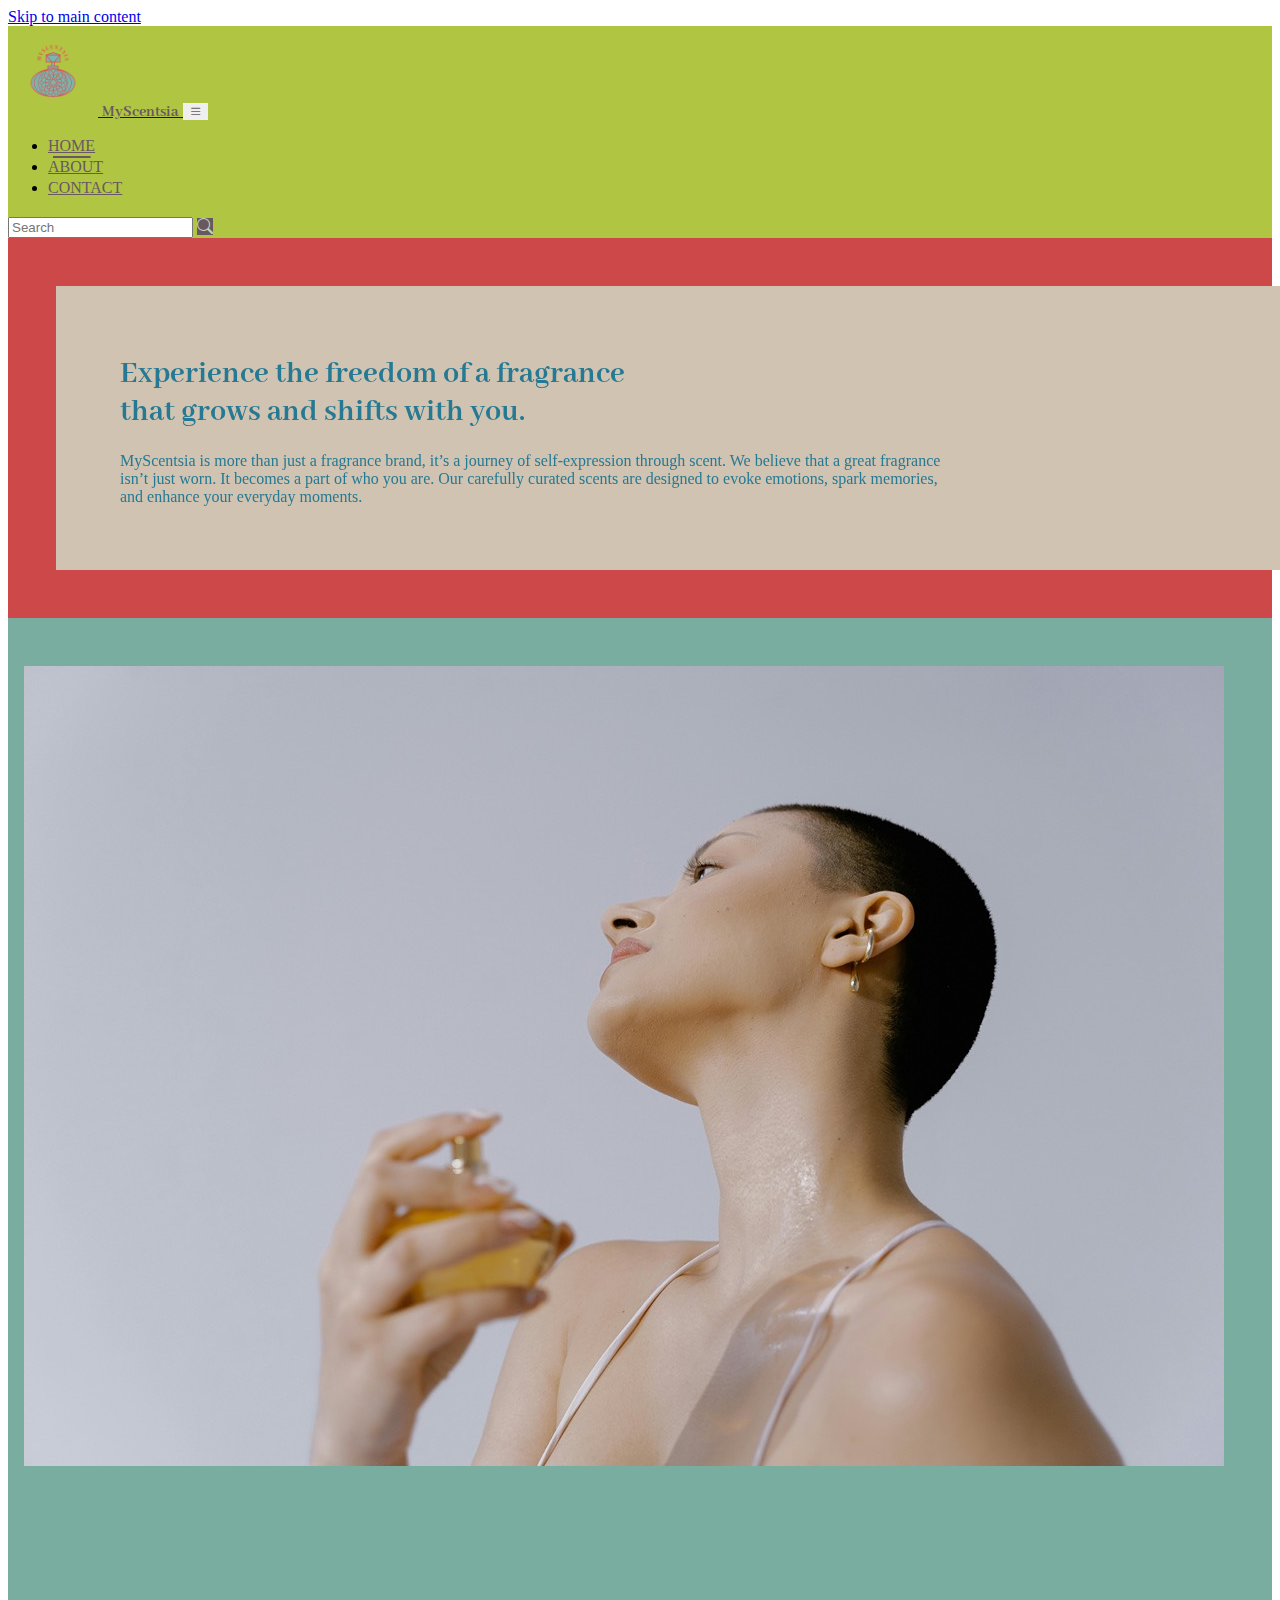
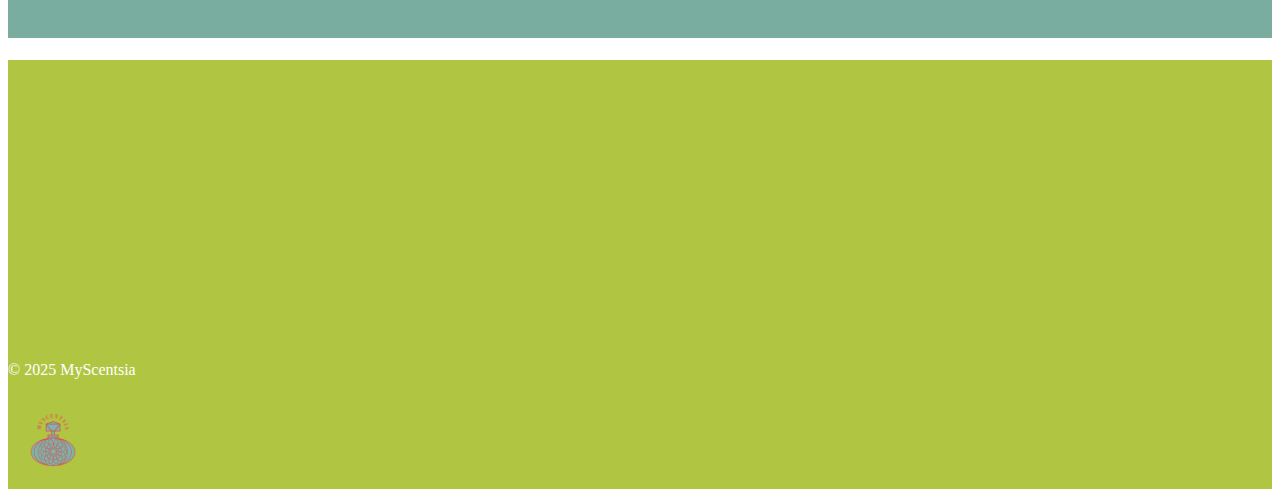
<file: index.html>
<!DOCTYPE html>
<html lang="en">

<head>
    <meta charset="UTF-8">
    <meta name="viewport" content="width=device-width, initial-scale=1.0">
    <title>home page</title>
    <!-- bootstrap link -->
    <link href="https://cdn.jsdelivr.net/npm/bootstrap@5.3.7/dist/css/bootstrap.min.css" rel="stylesheet"
        integrity="sha384-LN+7fdVzj6u52u30Kp6M/trliBMCMKTyK833zpbD+pXdCLuTusPj697FH4R/5mcr" crossorigin="anonymous">
    <link rel="stylesheet" href="https://cdn.jsdelivr.net/npm/bootstrap-icons@1.13.1/font/bootstrap-icons.min.css">
    <!-- animate on scroll -->
    <link href="https://unpkg.com/aos@2.3.1/dist/aos.css" rel="stylesheet">
    <!-- CSS file link -->
    <link href="css/style.css" rel="stylesheet">
    <!-- google fonts link -->
    <link rel="preconnect" href="https://fonts.googleapis.com">
    <link rel="preconnect" href="https://fonts.gstatic.com" crossorigin>
    <link
        href="https://fonts.googleapis.com/css2?family=Abhaya+Libre:wght@400;500;600;700;800&family=Actor&display=swap"
        rel="stylesheet">
</head>

<body>
    <a href="#main-content" class="visually-hidden-focusable">Skip to main content</a>

    <!-- header section-->
    <header>
        <!-- nav bar section -->
        <nav class="navbar navbar-expand-md navbar-light sticky-top main-navbar">
            <div class="container">

                <!-- logo and site name -->
                <a class="navbar-brand d-flex align-items-center" href="index.html">
                    <img src="images/logo.png" alt="MyScentsia logo" width="90" class="me-2">
                    <span class="nav-text fs-4 fs-md-2 mt-2">MyScentsia</span>
                </a>

                <!-- mobile hamburger menu -->
                <button class="navbar-toggler" type="button" data-bs-toggle="collapse" data-bs-target="#navbarNav">
                    <i class="bi bi-list display-4 text-purple"></i>
                </button>

                <!-- nav links -->
                <div class="collapse navbar-collapse" id="navbarNav">
                    <ul class="navbar-nav mx-auto">
                        <li class="nav-item"><a class="nav-link active" href="index.html">HOME</a></li>
                        <li class="nav-item"><a class="nav-link" href="about.html">ABOUT</a></li>
                        <li class="nav-item"><a class="nav-link" href="contact.html">CONTACT</a></li>
                    </ul>

                    <!-- search bar -->
                    <form class="mt-3" role="search">
                        <div class="input-group">
                            <input type="search" class="form-control" placeholder="Search" aria-label="Search">
                            <span class="input-group-text"><i class="bi bi-search"></i></span>
                        </div>
                    </form>
                </div>
            </div>
        </nav>
    </header>


    <main id="main-content">
        <!-- hero section -->
        <section class="hero-section text-center">
            <div class="container">
                <h1 class="display-5 fw-bold" data-aos="fade-up">
                    Experience the freedom of a fragrance
                    <span class="break-sm">that grows and shifts with you.</span>
                </h1>

                <p class="lead mt-3" data-aos="fade-up" data-aos-delay="100">
                    MyScentsia is more than just a fragrance brand, it’s a journey of self-expression through scent.
                    We believe that a great fragrance<br>isn’t just worn. It becomes a part of who you are. Our
                    carefully
                    curated scents are designed to evoke emotions, spark memories,<br> and enhance your everyday
                    moments.
                </p>
            </div>
        </section>

        <!-- how it works section -->
        <section class="how-it-works">
            <div class="container">
                <div class="row align-items-center flex-column flex-lg-row">
                    <div class="col-lg-6 mb-4 mb-lg-0 text-center" data-aos="zoom-in">
                        <picture>
                            <source srcset="images/image1-large.jpg" media="(min-width: 768px)">
                            <img src="images/image1-small.jpg" alt="Woman enjoying perfume" class="img-fluid">
                        </picture>
                    </div>

                    <div class="col-lg-6">
                        <h2 class="how-heading mb-4" data-aos="fade-left">How it Works</h2>
                        <p class="how-text fs-5" data-aos="fade-left" data-aos-delay="100">
                            At MyScentsia, we make finding your perfect scent effortless. Our carefully crafted
                            fragrances are designed to match your personality, mood, and style. Whether you prefer fresh
                            florals, warm vanilla, or bold musk, we help you discover a signature scent that feels
                            uniquely you.
                        </p>
                    </div>
                </div>
            </div>
        </section>
    </main>


    <!-- footer section -->
    <footer class="site-footer py-5 px-3">
        <div class="container mt-5">
            <div class="row text-center text-md-start">

                <div class="col-md-4 mb-4" data-aos="fade-up">
                    <h5>Company</h5>
                    <ul class="list-unstyled">
                        <li><a href="about.html">About us</a></li>
                        <li><a href="#">FAQs</a></li>
                        <li><a href="#">Meet The Team</a></li>
                        <li><a href="contact.html">Contact Us</a></li>
                    </ul>
                </div>

                <div class="col-md-4 mb-4" data-aos="fade-up" data-aos-delay="100">
                    <h5>Location</h5>
                    <address>
                        <a href="https://maps.app.goo.gl/urUVvXa4DaHybV8j6" target="_blank">
                            1385 Woodroffe Avenue<br>
                            Ottawa, Ontario K2G 1V8
                        </a>
                    </address>
                </div>

                <!-- social media icons -->
                <div class="col-md-4 mb-4" data-aos="fade-up" data-aos-delay="200">
                    <h5>Follow Us</h5>
                    <div class="footer-social-icons d-flex justify-content-center justify-content-md-start gap-3 fs-4">
                        <a href="https://www.instagram.com/algonquincollege/" target="_blank" aria-label="Instagram">
                            <i class="bi bi-instagram"></i>
                        </a>
                        <a href="https://www.facebook.com/algonquincollege/" target="_blank" aria-label="Facebook">
                            <i class="bi bi-facebook"></i>
                        </a>
                        <a href="https://www.snapchat.com/@ac-lifestyle" target="_blank" aria-label="Snapchat">
                            <i class="bi bi-snapchat"></i>
                        </a>
                        <a href="https://www.tiktok.com/@algonquincolleg" target="_blank" aria-label="TikTok">
                            <i class="bi bi-tiktok"></i>
                        </a>
                        <a href="https://x.com/AlgonquinColleg" target="_blank" aria-label="X">
                            <i class="bi bi-twitter-x"></i>
                        </a>
                    </div>
                </div>
            </div>

            <div class="d-flex justify-content-between align-items-center pt-3">
                <p class="mb-0 small">&copy; 2025 MyScentsia</p>
                <a href="index.html">
                    <img src="images/logo.png" alt="MyScentsia logo" style="width: 90px;">
                </a>
            </div>
        </div>
    </footer>




    <!-- link to js file -->
    <script src="https://cdn.jsdelivr.net/npm/bootstrap@5.3.7/dist/js/bootstrap.bundle.min.js"
        integrity="sha384-ndDqU0Gzau9qJ1lfW4pNLlhNTkCfHzAVBReH9diLvGRem5+R9g2FzA8ZGN954O5Q"
        crossorigin="anonymous">
    </script>

    <script src="https://unpkg.com/aos@2.3.1/dist/aos.js"></script>
    <script>
        AOS.init();
    </script>




</body>

</html>
</file>
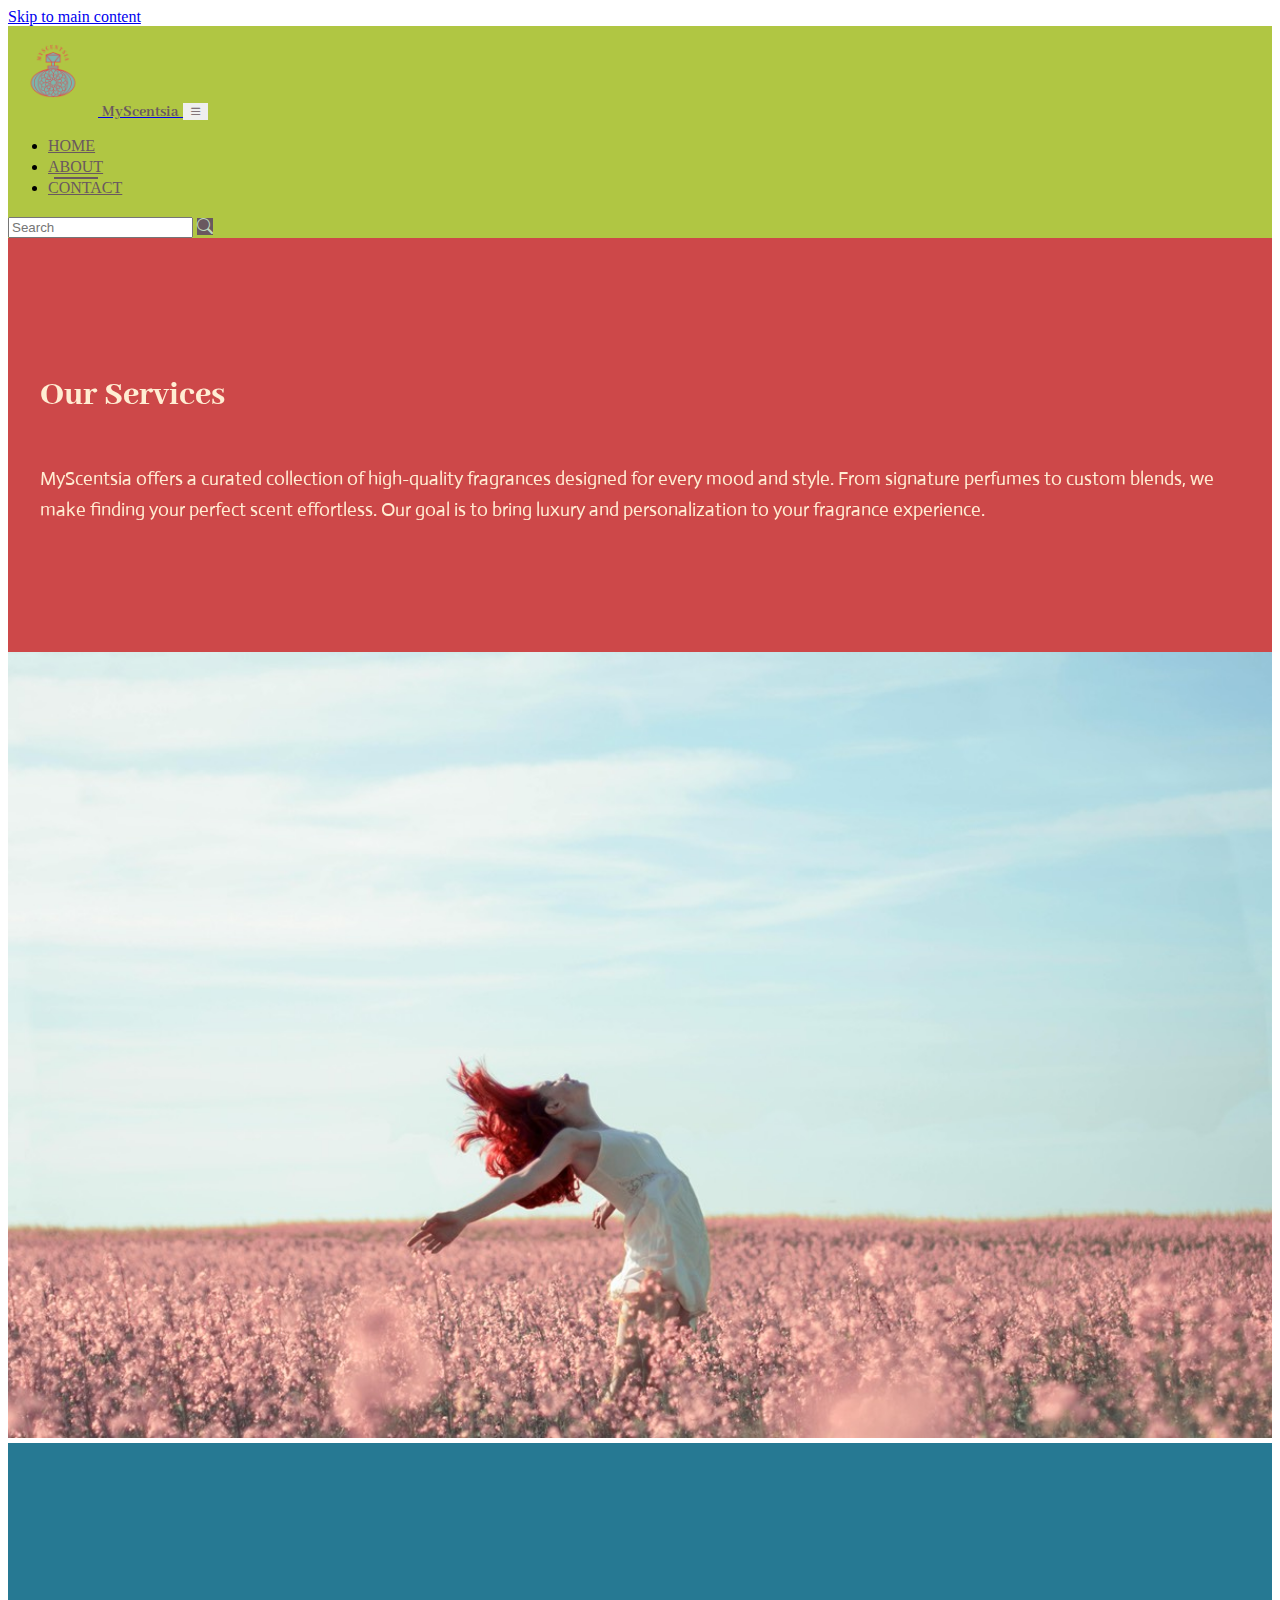
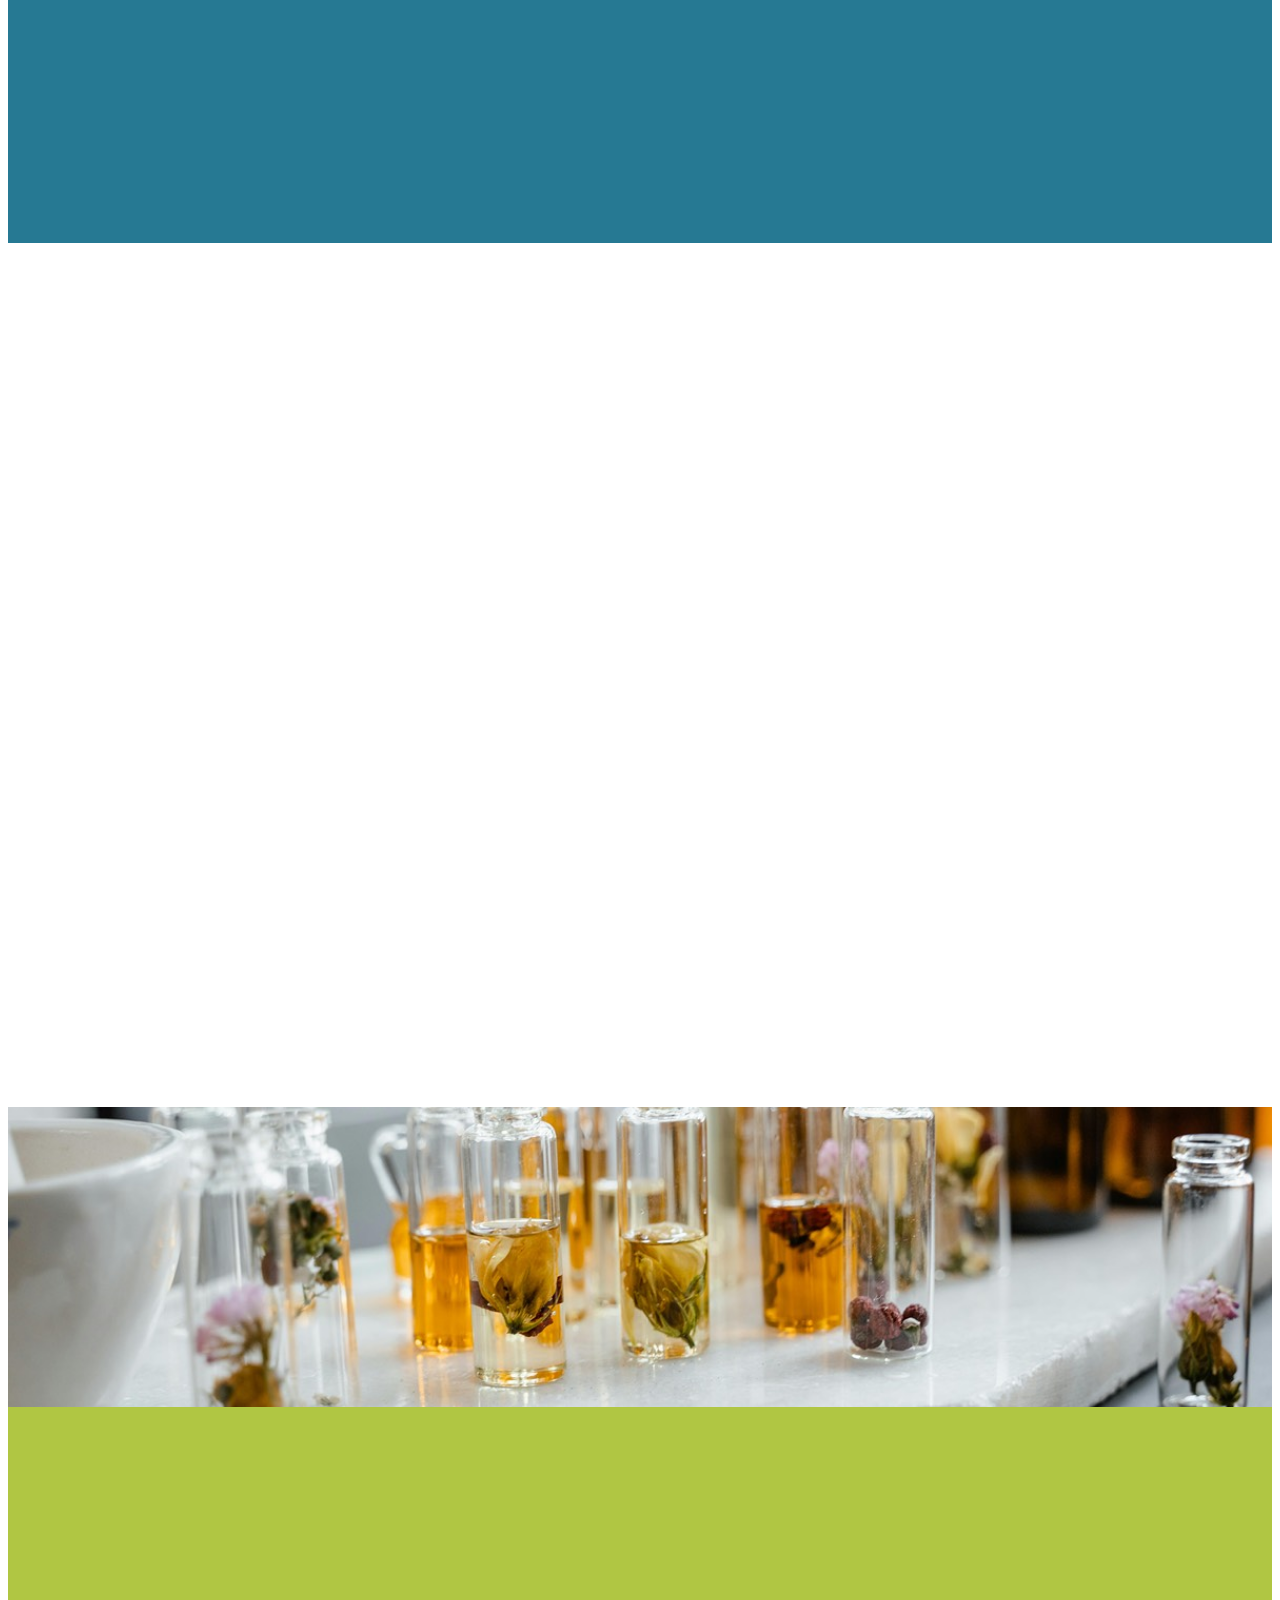
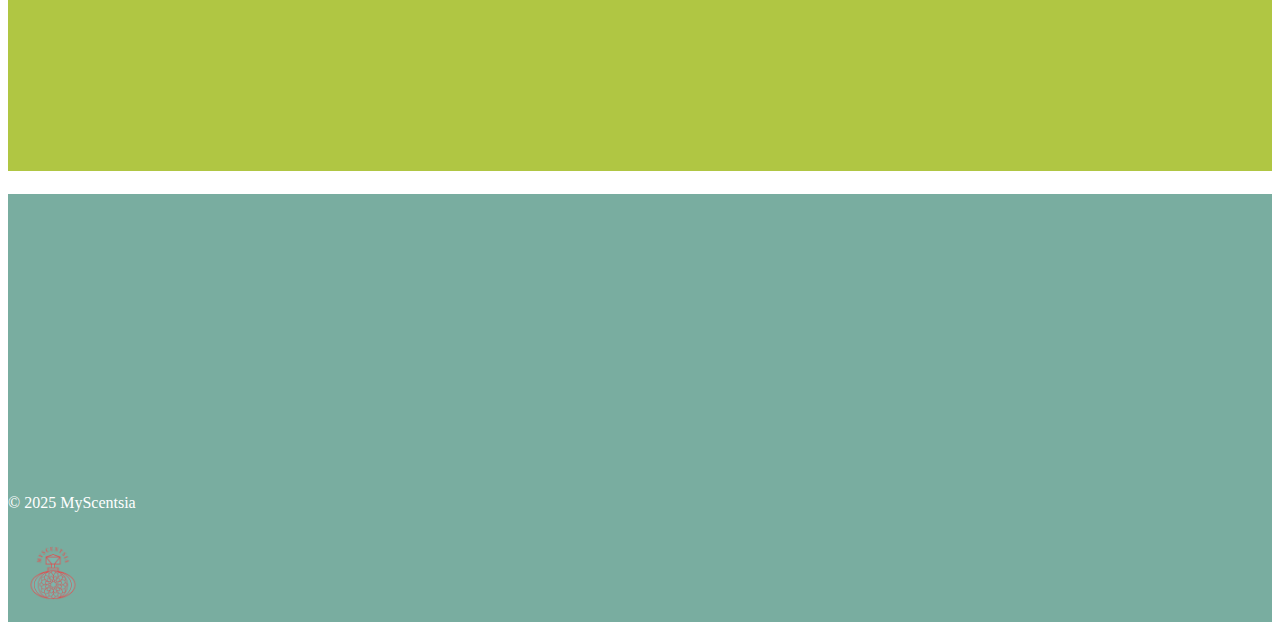
<file: about.html>
<!DOCTYPE html>
<html lang="en">

<head>
    <meta charset="UTF-8">
    <meta name="viewport" content="width=device-width, initial-scale=1.0">
    <title>about page</title>
    <!-- Bootstrap link -->
    <link href="https://cdn.jsdelivr.net/npm/bootstrap@5.3.7/dist/css/bootstrap.min.css" rel="stylesheet"
        integrity="sha384-LN+7fdVzj6u52u30Kp6M/trliBMCMKTyK833zpbD+pXdCLuTusPj697FH4R/5mcr" crossorigin="anonymous">
    <link rel="stylesheet" href="https://cdn.jsdelivr.net/npm/bootstrap-icons@1.13.1/font/bootstrap-icons.min.css">
    <!-- animate on scroll -->
    <link href="https://unpkg.com/aos@2.3.1/dist/aos.css" rel="stylesheet">
    <!-- CSS file link -->
    <link href="css/style.css" rel="stylesheet">
    <!-- google fonts link -->
    <link rel="preconnect" href="https://fonts.googleapis.com">
    <link rel="preconnect" href="https://fonts.gstatic.com" crossorigin>
    <link
        href="https://fonts.googleapis.com/css2?family=Abhaya+Libre:wght@400;500;600;700;800&family=Actor&family=Anaheim:wght@400..800&display=swap"
        rel="stylesheet">
</head>

<body>
    <a href="#main-content" class="visually-hidden-focusable">Skip to main content</a>

    <!-- header section -->
    <header>

        <!-- nav bar section -->
        <nav class="navbar navbar-expand-md navbar-light sticky-top main-navbar">
            <div class="container">

                <!-- logo and site name -->
                <a class="navbar-brand d-flex align-items-center" href="index.html">
                    <img src="images/logo.png" alt="MyScentsia logo" width="90" class="me-2">
                    <span class="nav-text fs-4 fs-md-2 mt-2">MyScentsia</span>
                </a>

                <!-- mobile hamburger menu -->
                <button class="navbar-toggler" type="button" data-bs-toggle="collapse" data-bs-target="#navbarNav">
                    <i class="bi bi-list display-4 text-purple"></i>
                </button>

                <!-- nav links -->
                <div class="collapse navbar-collapse" id="navbarNav">
                    <ul class="navbar-nav mx-auto">
                        <li class="nav-item"><a class="nav-link" href="index.html">HOME</a></li>
                        <li class="nav-item"><a class="nav-link active" href="about.html">ABOUT</a></li>
                        <li class="nav-item"><a class="nav-link" href="contact.html">CONTACT</a></li>
                    </ul>

                    <!-- search bar-->
                    <form class="mt-3" role="search">
                        <div class="input-group">
                            <input type="search" class="form-control" placeholder="Search" aria-label="Search">
                            <span class="input-group-text"><i class="bi bi-search"></i></span>
                        </div>
                    </form>
                </div>
            </div>
        </nav>
    </header>


    <!-- main content -->
    <main id="main-content">
        <section class="about-section">
            <div class="container-fluid remove-padding">
                <div class="row gx-0">

                    <!-- our services -->
                    <div class="col-6 about-services px-3 py-4">
                        <h2 class="fw-bold services-heading" data-aos="fade-right" data-aos-delay="100">Our Services</h2>
                        <p class="services-text" data-aos="fade-right" data-aos-delay="100">
                            MyScentsia offers a curated collection of high-quality fragrances designed for every mood
                            and style.
                            From signature perfumes to custom blends, we make finding your perfect scent effortless.
                            Our goal is to bring luxury and personalization to your fragrance experience.
                        </p>
                    </div>

                    <!-- women in field img -->
                    <div class="col-6 text-center" data-aos="fade-left">
                        <picture>
                            <source srcset="images/image2-large.jpg" media="(min-width: 768px)">
                            <img src="images/image2-small.jpg" class="img-fluid h-100 w-100 object-fit-cover"
                                alt="Woman in field">
                        </picture>
                    </div>

                    <!-- about us vertical -->
                    <div class="col-3 about-vertical d-flex justify-content-center align-items-center py-5 px-2">
                        <p class="vertical-text m-0 fs-2" data-aos="fade-right" data-aos-delay="300">ABOUT US</p>
                    </div>

                    <!-- our mission -->
                    <div class="col-6 about-mission px-3 py-4">
                        <h2 class="fw-bold mission-heading" data-aos="zoom-in" data-aos-delay="300">Our Mission</h2>
                        <p class="mission-text" data-aos="zoom-in" data-aos-delay="300">
                            Our mission at MyScentsia is to help people express themselves through the power of fragrance. We believe that scents have the ability to inspire confidence, create memories, and bring joy to everyday life. That’s why we are committed to providing high-quality, long-lasting fragrances that feel as unique and special as the individuals who wear them.
                        </p>
                    </div>

                    <!-- light blue bar -->
                    <div class="col-3" data-aos="fade-left">
                        <div class="light-blue-bar-fill"></div>
                    </div>


                    <!-- perfume bottles img -->
                    <div class="col-6 about-img-perfume text-center">
                        <picture>
                            <source srcset="images/image3-large.jpg" media="(min-width: 768px)">
                            <img src="images/image3-small.jpg" class="img-fluid h-100 w-100 object-fit-cover"
                                alt="Perfume bottles">
                        </picture>
                    </div>

                    <!-- quote -->
                    <div class="col-6 quote-block d-flex align-items-center justify-content-center text-center px-2">
                        <blockquote class="blockquote m-0">
                            <p class="quote-text" data-aos="fade-left" data-aos-delay="300">“Redefining the art of fragrance one custom scent at a time”</p>
                        </blockquote>
                    </div>

                </div>
            </div>
        </section>
    </main>


    <!-- footer section -->
    <footer class="site-footer about-footer py-5 px-3">
        <div class="container mt-5">
            <div class="row text-center text-md-start">

                <div class="col-md-4 mb-4" data-aos="fade-up">
                    <h5>Company</h5>
                    <ul class="list-unstyled">
                        <li><a href="about.html">About us</a></li>
                        <li><a href="#">FAQs</a></li>
                        <li><a href="#">Meet The Team</a></li>
                        <li><a href="contact.html">Contact Us</a></li>
                    </ul>
                </div>

                <div class="col-md-4 mb-4" data-aos="fade-up" data-aos-delay="100">
                    <h5>Location</h5>
                    <address>
                        <a href="https://maps.app.goo.gl/urUVvXa4DaHybV8j6" target="_blank">
                            1385 Woodroffe Avenue<br>
                            Ottawa, Ontario K2G 1V8
                        </a>
                    </address>
                </div>

                <!-- social media icons -->
                <div class="col-md-4 mb-4" data-aos="fade-up" data-aos-delay="200">
                    <h5>Follow Us</h5>
                    <div class="footer-social-icons d-flex justify-content-center justify-content-md-start gap-3 fs-4">
                        <a href="https://www.instagram.com/algonquincollege/" target="_blank" aria-label="Instagram">
                            <i class="bi bi-instagram"></i>
                        </a>
                        <a href="https://www.facebook.com/algonquincollege/" target="_blank" aria-label="Facebook">
                            <i class="bi bi-facebook"></i>
                        </a>
                        <a href="https://www.snapchat.com/@ac-lifestyle" target="_blank" aria-label="Snapchat">
                            <i class="bi bi-snapchat"></i>
                        </a>
                        <a href="https://www.tiktok.com/@algonquincolleg" target="_blank" aria-label="TikTok">
                            <i class="bi bi-tiktok"></i>
                        </a>
                        <a href="https://x.com/AlgonquinColleg" target="_blank" aria-label="X">
                            <i class="bi bi-twitter-x"></i>
                        </a>
                    </div>
                </div>

            </div>

            <div class="d-flex justify-content-between align-items-center pt-3">
                <p class="mb-0 small">&copy; 2025 MyScentsia</p>
                <a href="index.html">
                    <img src="images/logo.png" alt="MyScentsia logo" style="width: 90px;">
                </a>
            </div>
        </div>
    </footer>




    <!-- link to js file -->
    <script src="https://cdn.jsdelivr.net/npm/bootstrap@5.3.7/dist/js/bootstrap.bundle.min.js"
        integrity="sha384-ndDqU0Gzau9qJ1lfW4pNLlhNTkCfHzAVBReH9diLvGRem5+R9g2FzA8ZGN954O5Q"
        crossorigin="anonymous">
    </script>

     <script src="https://unpkg.com/aos@2.3.1/dist/aos.js"></script>
    <script>
        AOS.init();
    </script>



</body>

</html>
</file>
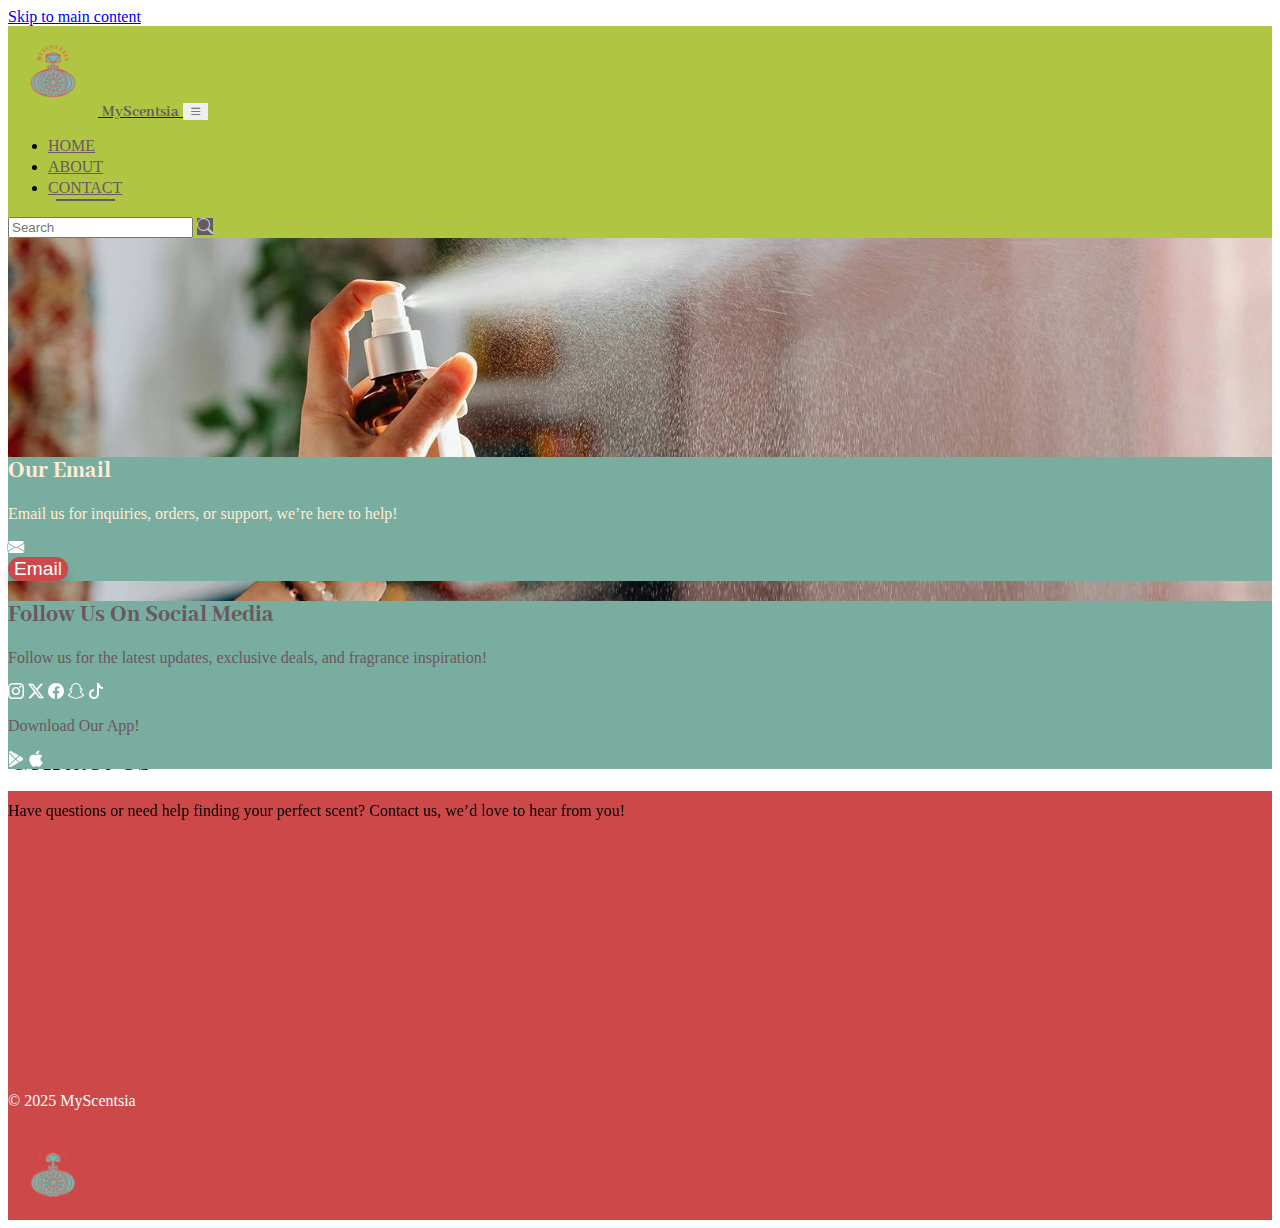
<file: contact.html>
<!DOCTYPE html>
<html lang="en">

<head>
    <meta charset="UTF-8">
    <meta name="viewport" content="width=device-width, initial-scale=1.0">
    <title>contact page</title>
    <!-- Bootstrap link -->
    <link href="https://cdn.jsdelivr.net/npm/bootstrap@5.3.7/dist/css/bootstrap.min.css" rel="stylesheet"
        integrity="sha384-LN+7fdVzj6u52u30Kp6M/trliBMCMKTyK833zpbD+pXdCLuTusPj697FH4R/5mcr" crossorigin="anonymous">
    <link rel="stylesheet" href="https://cdn.jsdelivr.net/npm/bootstrap-icons@1.13.1/font/bootstrap-icons.min.css">
    <!-- animate on scroll -->
    <link href="https://unpkg.com/aos@2.3.1/dist/aos.css" rel="stylesheet">
    <!-- CSS file link -->
    <link href="css/style.css" rel="stylesheet">
    <!-- google fonts link -->
    <link rel="preconnect" href="https://fonts.googleapis.com">
    <link rel="preconnect" href="https://fonts.gstatic.com" crossorigin>
    <link
        href="https://fonts.googleapis.com/css2?family=Abhaya+Libre:wght@400;500;600;700;800&family=Actor&display=swap"
        rel="stylesheet">
</head>

<body>
    <a href="#main-content" class="visually-hidden-focusable">Skip to main content</a>

    <!-- header section -->
    <header>

        <!-- nav bar section -->
        <nav class="navbar navbar-expand-md navbar-light sticky-top main-navbar">
            <div class="container">

                <!-- logo and site name-->
                <a class="navbar-brand d-flex align-items-center" href="index.html">
                    <img src="images/logo.png" alt="MyScentsia logo" width="90" class="me-2">
                    <span class="nav-text fs-4 fs-md-2 mt-2">MyScentsia</span>
                </a>

                <!-- mobile hamburger menu-->
                <button class="navbar-toggler" type="button" data-bs-toggle="collapse" data-bs-target="#navbarNav">
                    <i class="bi bi-list display-4 text-purple"></i>
                </button>

                <!-- nav links -->
                <div class="collapse navbar-collapse" id="navbarNav">
                    <ul class="navbar-nav mx-auto">
                        <li class="nav-item"><a class="nav-link" href="index.html">HOME</a></li>
                        <li class="nav-item"><a class="nav-link" href="about.html">ABOUT</a></li>
                        <li class="nav-item"><a class="nav-link active" href="contact.html">CONTACT</a></li>
                    </ul>

                    <!-- search bar -->
                    <form class="mt-3" role="search">
                        <div class="input-group">
                            <input type="search" class="form-control" placeholder="Search" aria-label="Search">
                            <span class="input-group-text"><i class="bi bi-search"></i></span>
                        </div>
                    </form>
                </div>
            </div>
        </nav>
    </header>
    <main id="main-content">
        <!-- hero section -->
        <section class="contact-hero position-relative text-white text-center">
            <picture>
                <source srcset="images/image4-large.jpg" media="(min-width: 768px)">
                <img src="images/image4-small.jpg" alt="Perfume spray in air" class="img-fluid w-100">
            </picture>

            <div class="hero-overlay position-absolute top-0 start-0 w-100 h-100 d-flex flex-column justify-content-start align-items-center pt-5 px-3" data-aos="fade-down" data-aos-delay="100">
                <h1 class="display-5 fw-bold">Contact Us</h1>
                <p class="lead">Have questions or need help finding your perfect scent? Contact us, we’d love to hear
                    from you!</p>
            </div>
        </section>

        <!-- light blue boxes section -->
        <div class="dark-blue-background">
            <section class="contact-boxes py-5">
                <div class="container">
                    <div class="row g-4 justify-content-center">

                        <!-- our email box -->
                        <div class="col-12 col-md-6" data-aos="fade-up" data-aos-delay="200">
                            <div class="contact-card email-card text-center p-4 h-100 d-flex flex-column justify-content-center align-items-center">
                                <h2 class="fw-bold">Our Email</h2>
                                <p class="mb-3">Email us for inquiries, orders, or support, we’re here to help!</p>
                                <div class="my-3">
                                    <a href="mailto:online@algonquincollege.com" data-aos="zoom-in" data-aos-delay="200">
                                        <i class="bi bi-envelope-fill display-1"></i>
                                    </a>
                                </div>

                                <button class="btn-email mt-2 px-5 py-3">Email</button>
                            </div>
                        </div>

                        <!-- social media box -->
                        <div class="col-12 col-md-6" data-aos="fade-up" data-aos-delay="300">
                            <div
                                class="contact-card social-card text-center p-4 h-100 d-flex flex-column justify-content-center align-items-center">
                                <h2 class="fw-bold">Follow Us On Social Media</h2>
                                <p>Follow us for the latest updates, exclusive deals, and fragrance inspiration!</p>

                                <!-- social media icons -->
                                <div class="social-card my-3 d-flex justify-content-center gap-3 display-5 flex-wrap" data-aos="zoom-in" data-aos-delay="200">
                                    <a href="https://www.instagram.com/algonquincollege/" target="_blank"
                                        aria-label="Instagram">
                                        <i class="bi bi-instagram text-white"></i>
                                    </a>
                                    <a href="https://x.com/AlgonquinColleg" target="_blank" aria-label="Twitter">
                                        <i class="bi bi-twitter-x text-white"></i>
                                    </a>
                                    <a href="https://www.facebook.com/algonquincollege/" target="_blank"
                                        aria-label="Facebook">
                                        <i class="bi bi-facebook text-white"></i>
                                    </a>
                                    <a href="https://www.snapchat.com/@ac-lifestyle" target="_blank"
                                        aria-label="Snapchat">
                                        <i class="bi bi-snapchat text-white"></i>
                                    </a>
                                    <a href="https://www.tiktok.com/@algonquincolleg" target="_blank"
                                        aria-label="TikTok">
                                        <i class="bi bi-tiktok text-white"></i>
                                    </a>
                                </div>

                                <p class="fs-5 mt-4">Download Our App!</p>

                                <!-- app store icons -->
                                <div class="justify-content-center gap-4 display-5" data-aos="zoom-in" data-aos-delay="200">
                                    <a href="https://play.google.com/store/games?hl=en" target="_blank"
                                        aria-label="Google Play Store">
                                        <i class="bi bi-google-play text-white"></i>
                                    </a>
                                    <a href="https://www.apple.com/ca/app-store/" target="_blank"
                                        aria-label="Apple App Store">
                                        <i class="bi bi-apple text-white"></i>
                                    </a>
                                </div>

                            </div>
                        </div>
                    </div>
                </div>
            </section>
        </div>
    </main>
        

    <!-- footer section -->
    <footer class="site-footer contact-footer py-5 px-3">
        <div class="container mt-5">
            <div class="row text-center text-md-start">

                <div class="col-md-4 mb-4" data-aos="fade-up">
                    <h5>Company</h5>
                    <ul class="list-unstyled">
                        <li><a href="about.html">About us</a></li>
                        <li><a href="#">FAQs</a></li>
                        <li><a href="#">Meet The Team</a></li>
                        <li><a href="contact.html">Contact Us</a></li>
                    </ul>
                </div>

                <div class="col-md-4 mb-4" data-aos="fade-up" data-aos-delay="100">
                    <h5>Location</h5>
                    <address>
                        <a href="https://maps.app.goo.gl/urUVvXa4DaHybV8j6" target="_blank">
                            1385 Woodroffe Avenue<br>
                            Ottawa, Ontario K2G 1V8
                        </a>
                    </address>
                </div>

                <!-- social media icons -->
                <div class="col-md-4 mb-4" data-aos="fade-up" data-aos-delay="200">
                    <h5>Follow Us</h5>
                    <div class="footer-social-icons d-flex justify-content-center justify-content-md-start gap-3 fs-4">
                        <a href="https://www.instagram.com/algonquincollege/" target="_blank" aria-label="Instagram">
                            <i class="bi bi-instagram"></i>
                        </a>
                        <a href="https://www.facebook.com/algonquincollege/" target="_blank" aria-label="Facebook">
                            <i class="bi bi-facebook"></i>
                        </a>
                        <a href="https://www.snapchat.com/@ac-lifestyle" target="_blank" aria-label="Snapchat">
                            <i class="bi bi-snapchat"></i>
                        </a>
                        <a href="https://www.tiktok.com/@algonquincolleg" target="_blank" aria-label="TikTok">
                            <i class="bi bi-tiktok"></i>
                        </a>
                        <a href="https://x.com/AlgonquinColleg" target="_blank" aria-label="X">
                            <i class="bi bi-twitter-x"></i>
                        </a>
                    </div>
                </div>
            </div>

            <div class="d-flex justify-content-between align-items-center pt-3">
                <p class="mb-0 small">&copy; 2025 MyScentsia</p>
                <a href="index.html">
                    <img src="images/logo.png" alt="MyScentsia logo" style="width: 90px;">
                </a>

            </div>
        </div>
    </footer>


    <!-- link to js file -->
    <script src="https://cdn.jsdelivr.net/npm/bootstrap@5.3.7/dist/js/bootstrap.bundle.min.js"
        integrity="sha384-ndDqU0Gzau9qJ1lfW4pNLlhNTkCfHzAVBReH9diLvGRem5+R9g2FzA8ZGN954O5Q"
        crossorigin="anonymous">
    </script>

    <script src="https://unpkg.com/aos@2.3.1/dist/aos.js"></script>
    <script>
        AOS.init();
    </script>





</body>

</html>
</file>
<file: css/style.css>
/* css styles */
:root {
    --color-green: #b0c643;
    --color-red: #cd4849;
    --color-beige: #d0c3b1;
    --color-lightblue: #79ada0;
    --color-darkblue: #267993;
    --text-light: #ffedd3;
    --text-dark: #69585f;
}

/* fonts*/
h1,
h2 {
    font-family: 'Abhaya Libre', serif;
    font-weight: 800;
}

/* navigation styles */
.navbar {
    background-color: var(--color-green);
}

.text-purple {
    color: var(--text-dark);
}

.navbar-toggler {
    border: none;
    box-shadow: none;
    outline: none;
}

.input-group-text {
    background-color: var(--text-dark);
    color: #BED7BC;
    border: none;
}


.nav-text {
    font-family: 'Abhaya Libre', serif;
    color: var(--text-dark);
    font-weight: 700;
}

.navbar-nav .nav-link {
    color: var(--text-dark);
    font-weight: 500;
    display: inline-block;
    background-repeat: no-repeat;
    background-position: bottom center;
    background-size: 0 2px;
    padding-bottom: 0.2rem;
    transition: background-size 0.3s ease;
}

.navbar-nav .nav-link.active {
    color: var(--text-dark);
}


/* hover underline */
.navbar-nav .nav-link:hover {
    background-image: linear-gradient(var(--text-dark), var(--text-dark));
    background-size: 100% 2px;
}

.navbar-nav:not(:hover) .nav-link.active {
    background-image: linear-gradient(var(--text-dark), var(--text-dark));
    background-size: 100% 2px;
}

/* footer styles */
.site-footer {
    background-color: var(--color-green);
    color: white;
    margin-top: 0 !important;
}

.site-footer a {
    text-decoration: none;
    color: white;
}

.site-footer a:hover {
  text-decoration: underline;
}

.footer-social-icons a {
    transition: transform 0.3s ease;
}

.footer-social-icons a:hover {
    transform: scale(1.7);
}

.site-footer img {
    width: 90px;
}

/* home page hero */
.hero-section {
    background-color: var(--color-red);
    padding: 1.5rem;
}

.hero-section .container {
    background-color: var(--color-beige);
    padding: 3rem 2rem;
    max-width: 900px;
}

.hero-section h1 {
    color: var(--color-darkblue);
    font-weight: 700;
}

.hero-section p {
    color: var(--color-darkblue);
    margin-top: 1rem;
}

/* home page feature + how it works */
.how-it-works {
    background-color: var(--color-lightblue);
    padding: 3rem 1rem;
    color: var(--text-light);
}

.how-heading {
    color: var(--text-light);
    font-weight: 600;
    text-align: left;
}

.how-text {
    font-weight: 250;
    text-align: left;
}


/* about page */
.about-section {
    font-family: 'Actor', sans-serif;
}

/* our services */
.about-services {
    background-color: var(--color-red);
    color: var(--text-light);
}

.services-heading {
    color: var(--text-light);
}

.services-text {
    font-size: 1rem;
}

/* about us label */
.about-vertical {
    background-color: var(--color-darkblue);
}

.vertical-text {
    writing-mode: vertical-rl;
    text-orientation: mixed;
    font-family: 'Anaheim', sans-serif;
    font-weight: bold;
    color: var(--text-light);
    font-size: 1.1rem;
    letter-spacing: 0.05em;
}

/* our mission */
.about-mission {
    background-color: #ffffff;
}

.mission-heading {
    color: var(--text-dark);
}

.mission-text {
    color: var(--text-dark);
    font-size: 1rem;
}

/* light blue bar */
.light-blue-bar-fill {
    background-color: var(--color-lightblue);
    height: 100%;
    width: 100%;
    min-height: 100%;
}


/* perfume bottles */
.about-section img {
    object-fit: cover;
    height: 100%;
    width: 100%;
}

/* quote */
.quote-block {
    background-color: var(--color-green);
    padding: 2rem 1rem;
}

.quote-text {
    font-family: 'Abhaya Libre', serif;
    font-weight: 800;
    font-size: 1.2rem;
    color: var(--text-dark);
    line-height: 1.4;
}

.remove-padding {
    padding-left: 0;
    padding-right: 0;
}

/* footer color */
.about-footer {
    background-color: var(--color-lightblue);
}

/* contact page */
.contact-hero {
  height: 800px;
  overflow: hidden;
}

.contact-hero picture,
.contact-hero img {
  height: 60%;
  width: 100%;
  object-fit: cover;
}


.contact-boxes {
  margin-top: -600px;
  position: relative;
}

.contact-card i {
  color: white;
}


.social-card a {
  display: inline-block;
  transition: transform 0.3s ease;
}

.social-card a:hover {
  transform: scale(1.5);
}

.contact-card {
  background-color: var(--color-lightblue);
}

.btn-email {
  background-color: var(--color-red);
  color: white;
  border: none;
  border-radius: 15px;
  font-size: 1.2rem;
  box-shadow: 0 9px 10px rgba(0, 0, 0, 0.15);
  transition: all 0.3s ease;
}

.btn-email:hover,
.btn-email:focus {
  background-color: #903232;
  transform: scale(1.2);
  box-shadow: 0 12px 16px rgba(0, 0, 0, 0.2);
  outline: none;
}


.dark-blue-background {
  background-color: var(--color-darkblue);
}


.contact-footer {
    background-color: var(--color-red);
}


.email-card h2,
.email-card p {
  color: var(--text-light);
}

.social-card h2,
.social-card p {
  color: var(--text-dark);
}


/* home page media query */
@media (min-width: 768px) {

    .navbar-nav .nav-link:hover,
    .navbar-nav:not(:hover) .nav-link.active {
        background-size: 80% 2px;
    }
}

@media (min-width: 768px) {
    .hero-section .container {
        max-width: none;
        width: 100%;
        padding-left: 4rem;
        padding-right: 4rem;
    }

    .break-sm {
        display: block;
    }
}


@media (min-width: 1400px) {
    .hero-section .container {
        padding-left: 6rem;
        padding-right: 6rem;
    }
}


@media (min-width: 992px) {
    .hero-section {
        padding: 3rem;
    }
}

@media (min-width: 768px) and (max-width: 1024px) {

    .services-text,
    .mission-text {
        font-size: 1.1rem;
    }

    .quote-text {
        font-size: 1.4rem;
    }

    .about-vertical,
    .light-blue-bar-fill,
    .about-mission {
        min-height: 100%;
    }

    .about-section picture img,
    .quote-block {
        max-height: 300px;
        object-fit: cover;
    }
}


/* about page media query */
@media (min-width: 1025px) {
    .about-services {
        min-height: 350px;
        display: flex;
        flex-direction: column;
        justify-content: center;
        padding: 2rem !important;
    }

    .services-heading {
        font-size: 2.2rem;
    }

    .services-text {
        font-size: 1.2rem;
        line-height: 1.6;
    }

    .about-vertical {
        min-height: 400px;
        display: flex;
        align-items: center;
        justify-content: center;
    }

    .vertical-text {
        font-size: 1.5rem;
        font-weight: 800;
    }

    .about-mission {
        min-height: 400px;
        display: flex;
        flex-direction: column;
        justify-content: center;
        padding: 2rem !important;
    }

    .mission-heading {
        font-size: 2rem;
    }

    .mission-text {
        font-size: 1.2rem;
        line-height: 1.6;
    }

    .light-blue-bar-fill {
        min-height: 400px;
    }

    .about-img-perfume,
    .about-img-perfume img {
        height: 300px;
        object-fit: cover;
    }

    .quote-block {
        height: 300px;
        display: flex;
        align-items: center;
        justify-content: center;
    }

    .quote-text {
        font-size: 1.5rem;
        font-weight: 700;
    }
}
</file>
